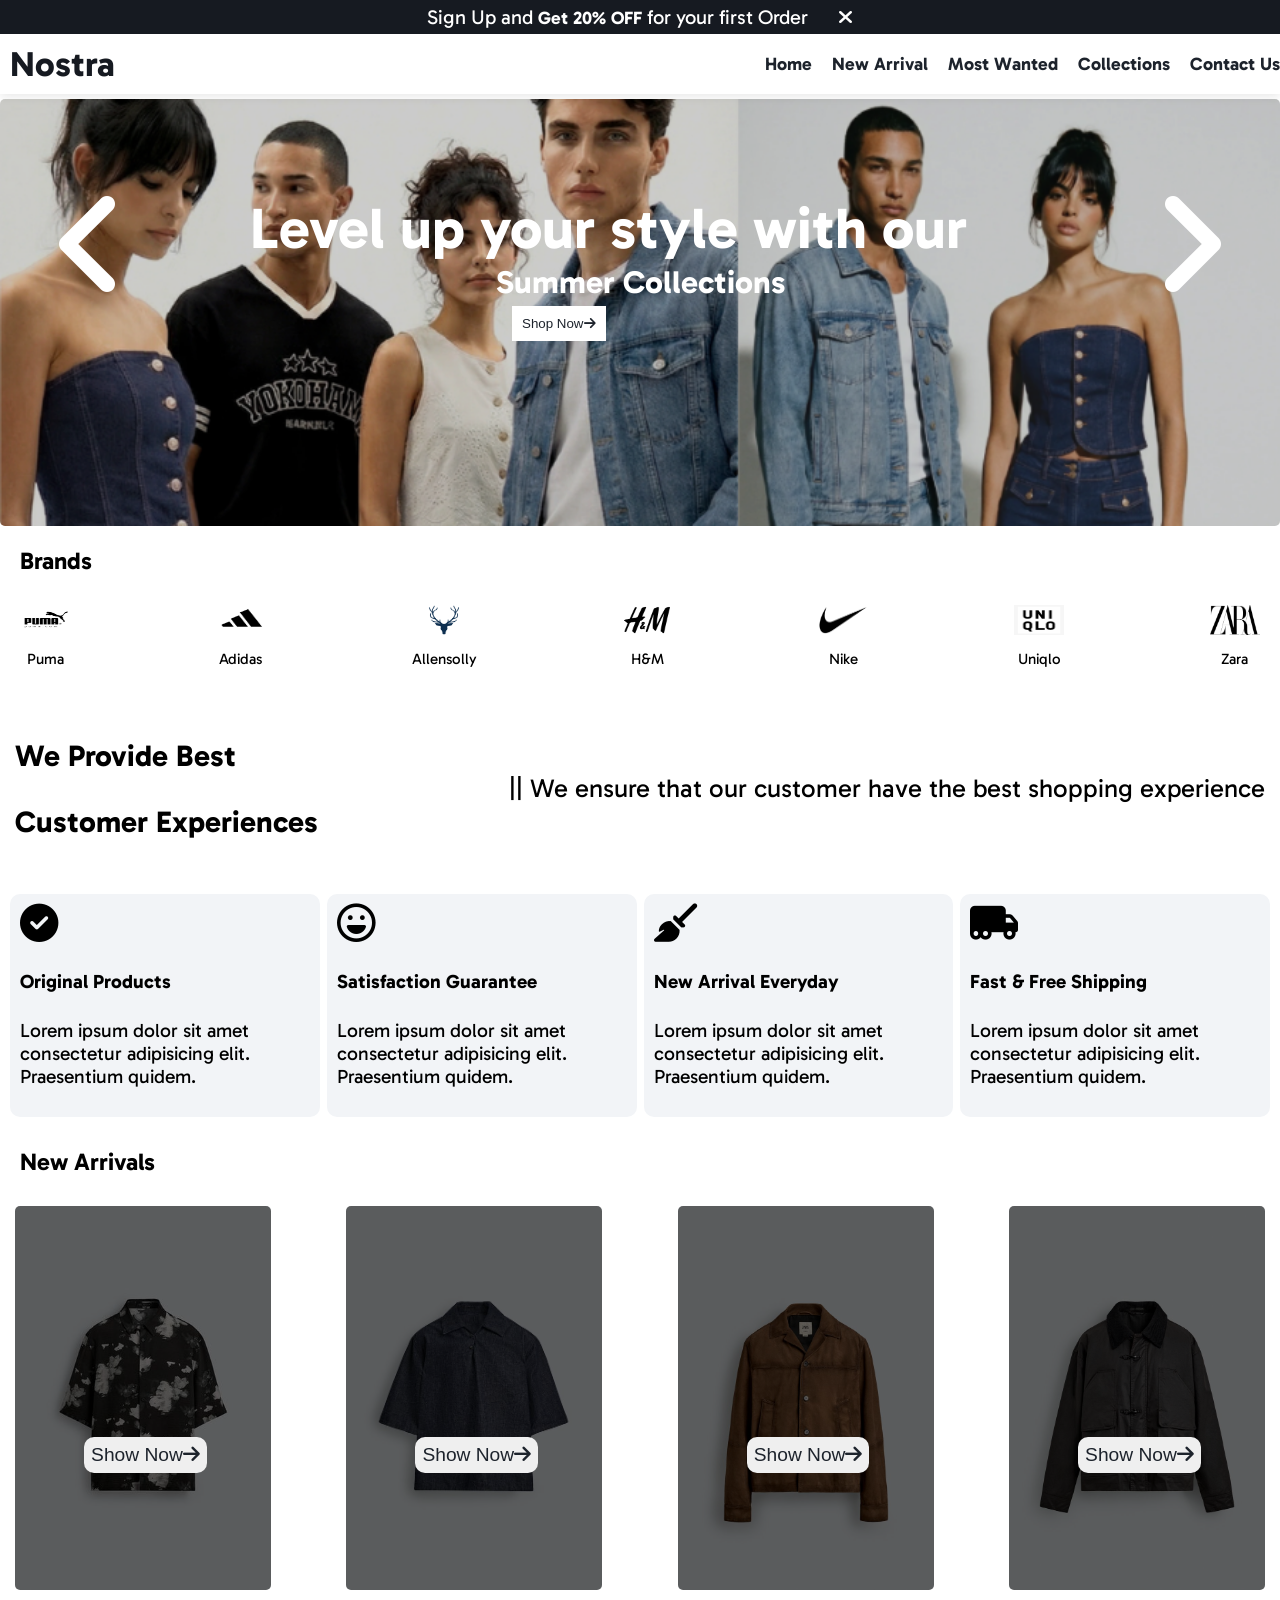
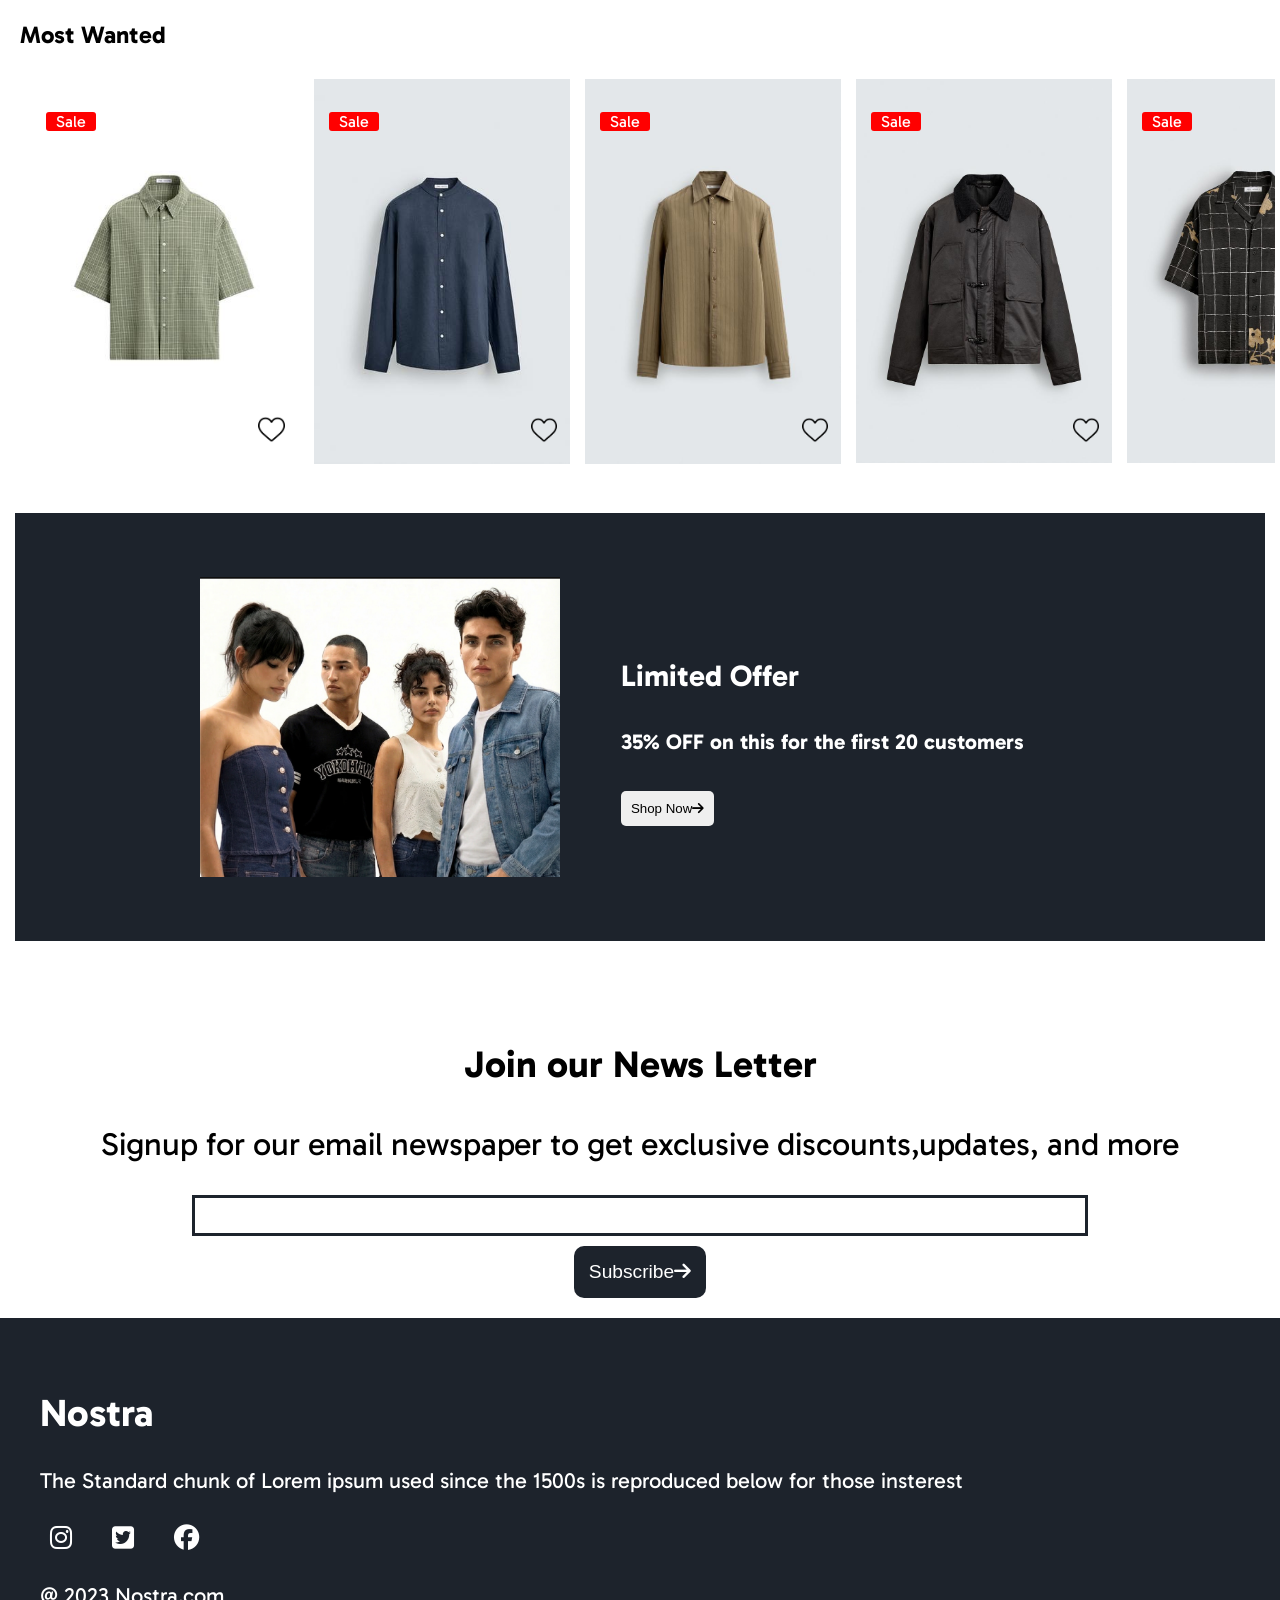
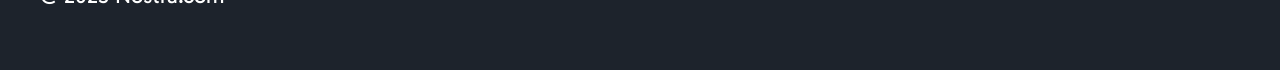
<file: index.html>
<html lang="en">

<head>
    <meta charset="UTF-8">
    <meta name="viewport" content="width=device-width, initial-scale=1.0">
    <title>Nostra</title>
    <!-- google font -->
    <link rel="preconnect" href="https://fonts.googleapis.com">
    <link rel="preconnect" href="https://fonts.gstatic.com" crossorigin>
    <link
        href="https://fonts.googleapis.com/css2?family=Gabarito:wght@400..900&family=Roboto:ital,wght@0,100..900;1,100..900&display=swap"
        rel="stylesheet">

    <link rel="stylesheet" href="https://cdnjs.cloudflare.com/ajax/libs/font-awesome/6.5.1/css/all.min.css">
    <!-- style -->
    <link rel="stylesheet" href="./style.css">
</head>

<body>
    <!-- header -->
    <span class="head">
        <div>Sign Up and <span style="font-size: large;font-weight: bold;">Get 20% OFF</span> for your first Order</div>
        <i id="head-close" class="fa-solid fa-xmark"></i>
    </span>

    <!-- navbar -->
    <div class="navbar">
        <h2 class="navbar_title">Nostra</h2>
        <!-- menu -->
        <div class="nav_links">

            <p class="navbar-link"><a href="./index.html">Home</a></p>
            <p class="navbar-link"><a href="#arrival">New Arrival</a></p>
            <p class="navbar-link"><a href="#wanted">Most Wanted</a></p>
            <p class="navbar-link"><a href="./collection.html">Collections</a></p>
            <p class="navbar-link"><a href="./contactus.html">Contact Us</a></p>
        </div>
        <div class="navbar_menu">
            <i id="side-navbar-activate" class="fa-solid fa-bars"></i>
        </div>
    </div>
    <!-- side_bar -->
    <div class="side_bar">
        <p style="text-align:right;">
            <i id="side-navbar-close" class="fa-solid fa-xmark"></i>
        </p>
        <div class="side_links">
            <p class="side_link"><a href="./index.html">Home</a></p>
            <p class="side_link"><a href="#arrival">New Arrival</a></p>
            <p class="side_link"><a href="#wanted">Most Wanted</a></p>
            <p class="side_link"><a href="./collection.html">Collections</a></p>
            <p class="side_link"><a href="./contactus.html">Contact Us</a></p>
        </div>
    </div>

    <!-- img -->
    <section class="img">
        <div class="img_lef">
        <i id="left" class="fa-solid fa-angle-left" style="color: white;"></i>
    </div>
        <div class="img_cont">
            <h2 style="display: inline;margin-right: 5%;">Level up your style with our</h2><br>
            <h5 style="display: inline;">Summer Collections</h5>
            <button style="display: block;margin-left: 40%;margin-top: 5px;">Shop Now<i
                    class="fa-solid fa-arrow-right "></i></button>
        </div>
        <div class="img_img">
            <img class="slide" src="./img/Heading1.png" alt="" style="width: 100%;">
            <img class="slide" src="./img/Heading1.png" alt="">
            <img class="slide" src="./img/Heading1.png" alt="">
        </div>
        <div class="img_rig">
            <i id="right" class="fa-solid fa-angle-right" style="color: white;"></i>
        </div>
    </section>
    <!-- brands -->
    <section>
        <h2 style="margin: 10px; padding: 10px;">Brands</h2>
        <div class="brand">
            <div class="brand_item">
                <div>
                    <img src="./img/puma.png" alt="" class="brand_icon">
                    <p>Puma</p>
                </div>
            </div>
            <div class="brand_item">
                <div>
                    <img src="./img/adidas.webp" alt="" class="brand_icon">
                    <p>Adidas</p>
                </div>
            </div>
            <div class="brand_item">
                <div>
                    <img src="./img/allen_solly__.png" alt="" class="brand_icon">
                    <p>Allensolly</p>
                </div>
            </div>
            <div class="brand_item">
                <div>
                    <img src="./img/hm.png" alt="" class="brand_icon">
                    <p>H&M</p>
                </div>
            </div>
            <div class="brand_item">
                <div>
                    <img src="./img/nike.png" alt="" class="brand_icon">
                    <p>Nike</p>
                </div>
            </div>
            <div class="brand_item">
                <div>
                    <img src="./img/uniqlo.png" alt="" class="brand_icon">
                    <p>Uniqlo</p>
                </div>
            </div>
            <div class="brand_item">
                <div>
                    <img src="./img/Zara-Logo-PNG.png" alt="" class="brand_icon">
                    <p>Zara</p>
                </div>
            </div>
        </div>
    </section>
    <!-- container -->
    <section class="container scroll">
        <div class="container1">
            <div>
                <h3 style="font-weight: bold;">We Provide Best</h3>
                <h3 style="font-weight: bold;"> Customer Experiences</h3>
            </div>
            <div>
                <p>|| We ensure that our customer have the best shopping experience</p>
            </div>
        </div>
        <div class="container2">
            <div>
                <i style="font-size: 3vw;margin-bottom:2px;" class="fa-solid fa-circle-check"></i>
                <h4>Original Products</h4>
                <p>Lorem ipsum dolor sit amet consectetur adipisicing elit. Praesentium quidem.</p>
            </div>
            <div>
                <i style="font-size: 3vw;margin-bottom:2px;" class="fa-regular fa-face-laugh"></i>
                <h4>Satisfaction Guarantee</h4>
                <p>Lorem ipsum dolor sit amet consectetur adipisicing elit. Praesentium quidem.</p>
            </div>
            <div>
                <i style="font-size: 3vw;margin-bottom:2px;" class="fa-solid fa-broom"></i>
                <h4>New Arrival Everyday</h4>
                <p>Lorem ipsum dolor sit amet consectetur adipisicing elit. Praesentium quidem.</p>
            </div>
            <div>
                <i style="font-size: 3vw;margin-bottom:2px;" class="fa-solid fa-truck-moving"></i>
                <h4>Fast & Free Shipping</h4>
                <p>Lorem ipsum dolor sit amet consectetur adipisicing elit. Praesentium quidem.</p>
            </div>
        </div>
    </section>
    <!-- New Arrival -->
    <h2 style="margin: 10px; padding: 10px;" class="scroll" id="arrival">New Arrivals</h2>
    <section class="new scroll">
        <div class="new_dress">
            <img src="./img/black1.jpg" alt="" style="width: 20vw;">
            <div class="blacky"></div>
            <button>
                Show Now<i class="fa-solid fa-arrow-right "></i>
            </button>
        </div>
        <div class="new_dress">
            <img src="./img/blue1.jpg" alt="" style="width: 20vw;">
            <div class="blacky"></div>
            <button>
                Show Now<i class="fa-solid fa-arrow-right "></i>
            </button>
        </div>
        <div class="new_dress">
            <img src="./img/brown1.jpg" alt="" style="width: 20vw;">
            <div class="blacky"></div>
            <button>
                Show Now<i class="fa-solid fa-arrow-right "></i>
            </button>
        </div>
        <div class="new_dress">
            <img src="./img/jacket.jpg" alt="" style="width: 20vw;">
            <div class="blacky"></div>
            <button>
                Show Now<i class="fa-solid fa-arrow-right "></i>
            </button>
        </div>
    </section>
    <!-- Most Wanted  -->
    <h2 style="margin: 10px; padding: 10px;" class="scroll" id="wanted">Most Wanted</h2>
    <section class="want scroll">
        <h3></h3>
        <div class="want_item">
            <img src="./img/shrit1.jpg" alt="" style="width: 21vw;">
            <p class="sale">Sale</p>
            <img src="./img/heart.png" alt="" class="heart">
        </div>
        <div class="want_item">
            <img src="./img/blue2.jpg" alt="" style="width: 20vw;">
            <p class="sale">Sale</p>
            <img src="./img/heart.png" alt="" class="heart">
        </div>
        <div class="want_item">
            <img src="./img/grey2.jpg" alt="" style="width: 20vw;">
            <p class="sale">Sale</p>
            <img src="./img/heart.png" alt="" class="heart">
        </div>
        <div class="want_item">
            <img src="./img/jacket.jpg" alt="" style="width: 20vw;">
            <p class="sale">Sale</p>
            <img src="./img/heart.png" alt="" class="heart">
        </div>
        <div class="want_item">
            <img src="./img/summer.jpg" alt="" style="width: 20vw;">
            <p class="sale">Sale</p>
            <img src="./img/heart.png" alt="" class="heart">
        </div>
        <div class="want_item">
            <img src="./img/white1.jpg" alt="" style="width: 20vw;">
            <p class="sale">Sale</p>
            <img src="./img/heart.png" alt="" class="heart">
        </div>
        <div class="want_item">
            <img src="./img/black2.jpg" alt="" style="width: 20vw;">
            <p class="sale">Sale</p>
            <img src="./img/heart.png" alt="" class="heart">
        </div>
        <div class="want_item">
            <img src="./img/red1.jpg" alt="" style="width: 20vw;">
            <p class="sale">Sale</p>
            <img src="./img/heart.png" alt="" class="heart">
        </div>
    </section>
    <!-- Limited Offer -->
    <section class="limited scroll">
        <div class="offer">
            <div class="offer_img">
                <img src="./img/west1.png" alt="">
            </div>
            <div class="offer_cont">
                <h3>Limited Offer</h3>
                <h5>35% OFF on this for the first 20 customers</h5>
                <button style="border: none;padding: 10px;border-radius: 5px;">Shop Now<i
                        class="fa-solid fa-arrow-right "></i></button>
            </div>
        </div>
    </section>
    <!-- Newsletter -->
    <section class="news scroll">
        <h3>Join our News Letter</h3>
        <p style="margin-top: 0px;">Signup for our email newspaper to get exclusive
            discounts,updates, and more</p>
        <div>
            <input type="text" style="margin-bottom: 10px;">
        </div>
        <div>
            <button>
                Subscribe<i class="fa-solid fa-arrow-right "></i>
            </button>
        </div>
    </section>
    <!-- footer -->
    <section class="foot_cont scroll">
        <div class="footer">
            <div class="footer1">
                <h2>Nostra</h2>
                <p style="font-size: 1.7vw;">The Standard chunk of Lorem ipsum used
                    since the 1500s is reproduced below for those insterest</p>
            </div>
            <div class="footer2">
                <i class="fa-brands fa-instagram"></i>
                <i class="fa-brands fa-square-twitter"></i>
                <i class="fa-brands fa-facebook"></i>
            </div>
            <p style="font-size: 1.7vw;">@ 2023 Nostra.com</p>
        </div>
    </section>
    <script src="./script.js"></script>
</body>

</html>
</file>
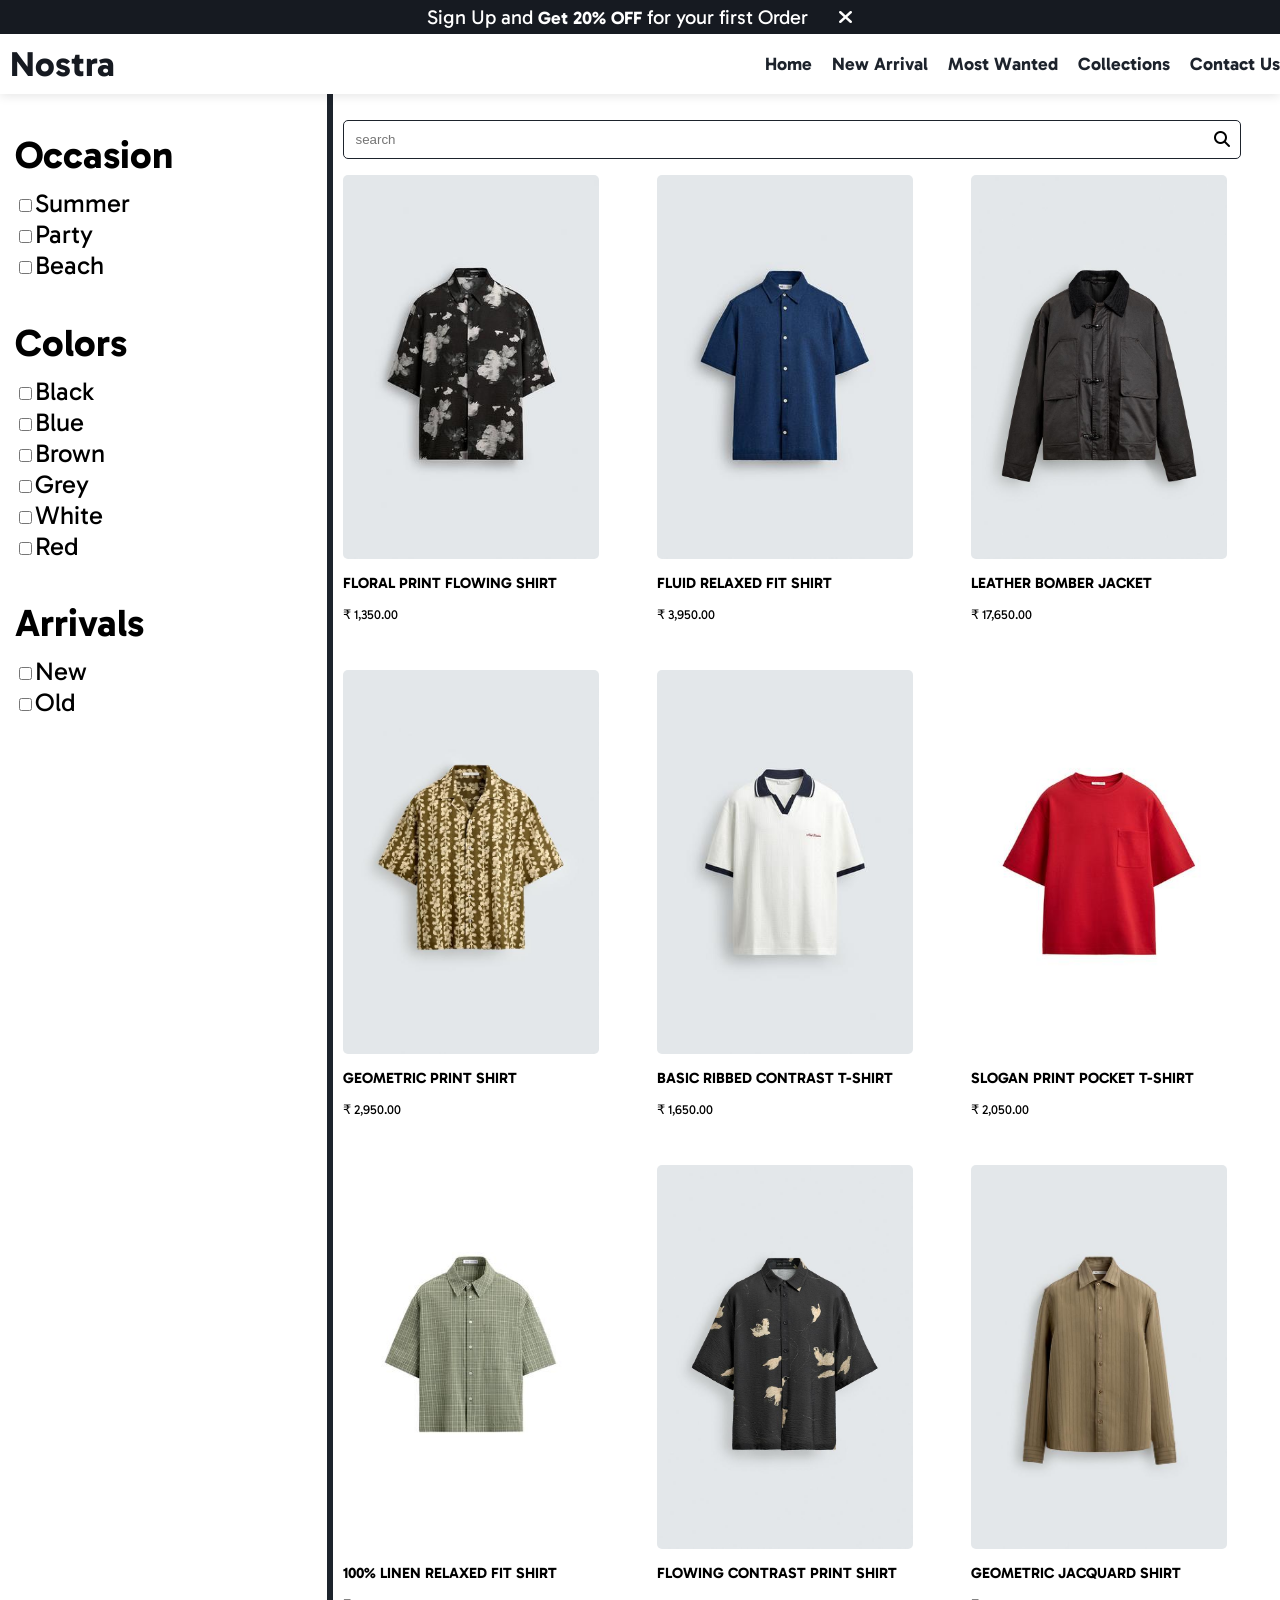
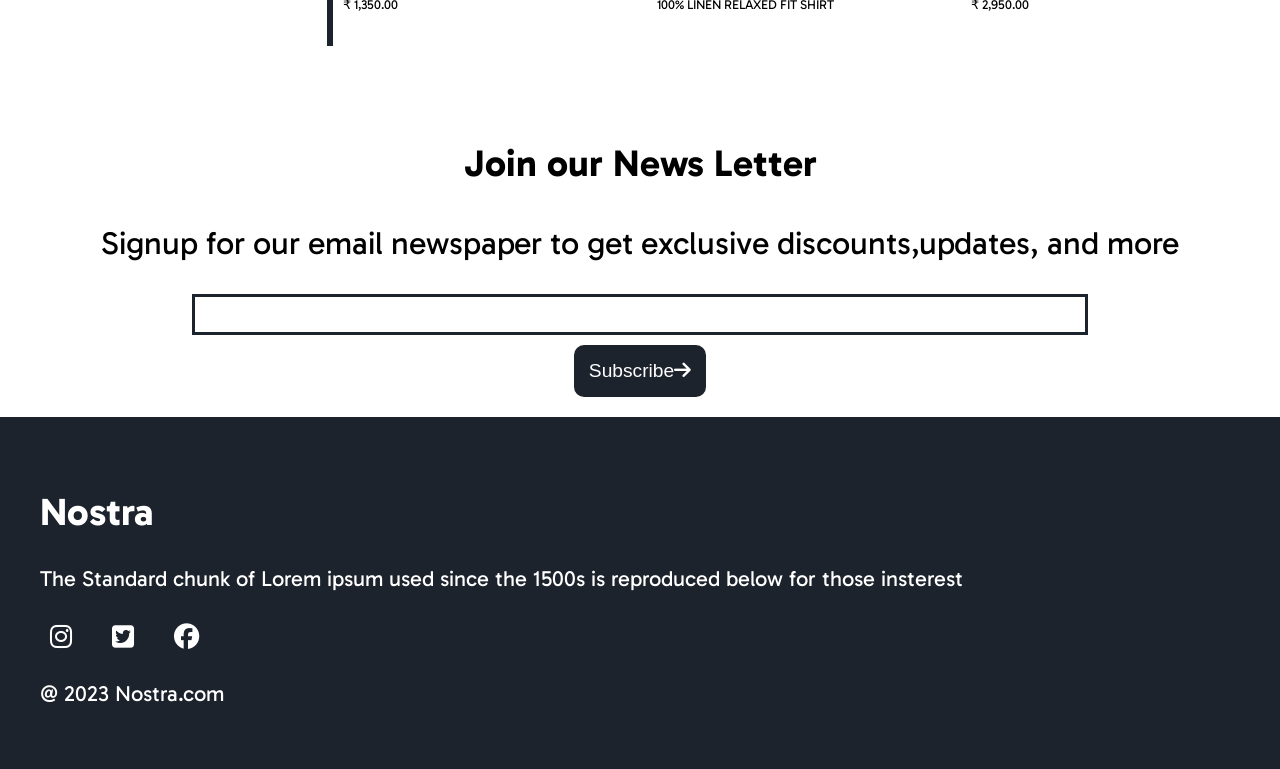
<file: collection.html>
<html lang="en">

<head>
    <meta charset="UTF-8">
    <meta name="viewport" content="width=device-width, initial-scale=1.0">
    <title>Nostra</title>
    <!-- google font -->
    <link rel="preconnect" href="https://fonts.googleapis.com">
    <link rel="preconnect" href="https://fonts.gstatic.com" crossorigin>
    <link
        href="https://fonts.googleapis.com/css2?family=Gabarito:wght@400..900&family=Roboto:ital,wght@0,100..900;1,100..900&display=swap"
        rel="stylesheet">

    <link rel="stylesheet" href="https://cdnjs.cloudflare.com/ajax/libs/font-awesome/6.5.1/css/all.min.css">
    <!-- style -->
    <link rel="stylesheet" href="./style.css">
</head>

<body>
   <!-- header -->
    <span class="head">
        <div>Sign Up and <span style="font-size: large;font-weight: bold;">Get 20% OFF</span> for your first Order</div>
        <i id="head-close" class="fa-solid fa-xmark"></i>
    </span>

   <!-- navbar -->
    <div class="navbar">
        <h2 class="navbar_title">Nostra</h2>
        <!-- menu -->
        <div class="nav_links">

            <p class="navbar-link"><a href="./index.html">Home</a></p>
            <p class="navbar-link"><a href="#arrival">New Arrival</a></p>
            <p class="navbar-link"><a href="#wanted">Most Wanted</a></p>
            <p class="navbar-link"><a href="./collection.html">Collections</a></p>
            <p class="navbar-link"><a href="./contactus.html">Contact Us</a></p>
        </div>
        <div class="navbar_menu">
            <i id="side-navbar-activate" class="fa-solid fa-bars"></i>
        </div>
    </div>
    <!-- side_bar -->
    <div class="side_bar">
        <p style="text-align:right;">
            <i id="side-navbar-close" class="fa-solid fa-xmark"></i>
        </p>
        <div class="side_links">
            <p class="side_link"><a href="./index.html">Home</a></p>
            <p class="side_link"><a href="#arrival">New Arrival</a></p>
            <p class="side_link"><a href="#wanted">Most Wanted</a></p>
            <p class="side_link"><a href="./collection.html">Collections</a></p>
            <p class="side_link"><a href="./contactus.html">Contact Us</a></p>
        </div>
    </div>
    <!-- collection -->
    <div class="collection">
        <div class="filter_container">
            <h4 class="occasion">Occasion</h4>
            <div>
                <label><input type="checkbox" name="filter" id="Summer" value="Summer">Summer</label>
                <label><input type="checkbox" name="filter" id="Party" value="Party">Party</label>
                <label><input type="checkbox" name="filter" id="Beach" value="Beach">Beach</label>
            </div>
            <h4 class="color">Colors</h4>
            <div>
                <label><input type="checkbox" name="filter" id="black" value="Black">Black</label>
                <label><input type="checkbox" name="filter" id="blue" value="Blue">Blue</label>
                <label><input type="checkbox" name="filter" id="brown" value="Brown">Brown</label>
                <label><input type="checkbox" name="filter" id="grey" value="Grey">Grey</label>
                <label><input type="checkbox" name="filter" id="white" value="White">White</label>
                <label><input type="checkbox" name="filter" id="red" value="Red">Red</label>
            </div>
            <h4 class="arrival">Arrivals</h4>
            <div>
                <label><input type="checkbox" name="filter" id="new" value="New">New</label>
                <label><input type="checkbox" name="filter" id="old" value="Old">Old</label>
            </div>
            <hr class="line">
        </div>
        <div class="product">
            <form action="" class="nav_product">
                <input type="search" id="search" placeholder="search">
                <i class="fa-solid fa-magnifying-glass"></i>
            </form>
            <div class="products">
                <div class="product_item" data-tags="New,Black,Party">
                    <img src="./img/black1.jpg" alt="" style="width: 20vw;">
                    <h3>FLORAL PRINT FLOWING SHIRT</h3>
                    <p>₹ 1,350.00</p>
                    <filter style="visibility: hidden;">New,Black,Party</filter>
                </div>
                <div class="product_item" data-tags="New,Blue,Summer">
                    <img src="./img/blue3.jpg" alt="" style="width: 20vw;">
                    <h3>FLUID RELAXED FIT SHIRT</h3>
                    <p>₹ 3,950.00</p>
                    <filter style="visibility: hidden;">New,Blue,Summer</filter>

                </div>
                <div class="product_item" data-tags="New,Black,Party">
                    <img src="./img/jacket.jpg" alt="" style="width: 20vw;">
                    <h3>LEATHER BOMBER JACKET</h3>
                    <p>₹ 17,650.00</p>
                    <filter style="visibility: hidden;">New,Black,Party</filter>

                </div>
                <div class="product_item" data-tags="New,Grey,Beach">
                    <img src="./img/grey3.jpg" alt="" style="width: 20vw;">
                    <h3>GEOMETRIC PRINT SHIRT</h3>
                    <p>₹ 2,950.00</p>
                    <filter style="visibility: hidden;">New,Grey,Beach</filter>

                </div>
                <div class="product_item" data-tags="Old,Black,Summer">
                    <img src="./img/white1.jpg" alt="" style="width: 20vw;">
                    <h3>BASIC RIBBED CONTRAST T-SHIRT</h3>
                    <p>₹ 1,650.00</p>
                    <filter style="visibility: hidden;">Old,Black,Summer</filter>

                </div>
                <div class="product_item" data-tags="Old,Red,Summer">
                    <img src="./img/red1.jpg" alt="" style="width: 20vw;">
                    <h3>SLOGAN PRINT POCKET T-SHIRT</h3>
                    <p>₹ 2,050.00</p>
                    <filter style="visibility: hidden;">Old,Red,Summer</filter>

                </div>
                <div class="product_item" data-tags="New,Grey,Party,Brown">
                    <img src="./img/shrit1.jpg" alt="" style="width: 20vw;">
                    <h3>100% LINEN RELAXED FIT SHIRT</h3>
                    <p>₹ 1,350.00</p>
                    <filter style="visibility: hidden;">New,Grey,Party</filter>

                </div>
                <div class="product_item" data-tags="New,Black,Beach">
                    <img src="./img/black3.jpg" alt="" style="width: 20vw;">
                    <h3>FLOWING CONTRAST PRINT SHIRT</h3>
                    <p>100% LINEN RELAXED FIT SHIRT</p>
                    <filter style="visibility: hidden;">New,Black,Beach</filter>

                </div>
                <div class="product_item" data-tags="Old,Grey,Party,Brown">
                    <img src="./img/grey2.jpg" alt="" style="width: 20vw;">
                    <h3>GEOMETRIC JACQUARD SHIRT</h3>
                    <p>₹ 2,950.00</p>
                    <filter style="visibility: hidden;">Old,Grey,Party</filter>

                </div>
            </div>
        </div>
    </div>
    <!-- Newsletter -->
    <section class="news">
        <h3>Join our News Letter</h3>
        <p style="margin-top: 0px;">Signup for our email newspaper to get exclusive
            discounts,updates, and more</p>
        <div>
            <input type="text" style="margin-bottom: 10px;">
        </div>
        <div>
            <button>
                Subscribe<i class="fa-solid fa-arrow-right "></i>
            </button>
        </div>
    </section>
    <!-- footer -->
    <section class="foot_cont">
        <div class="footer">
            <div class="footer1">
                <h2>Nostra</h2>
                <p style="font-size: 1.7vw;">The Standard chunk of Lorem ipsum used
                    since the 1500s is reproduced below for those insterest</p>
            </div>
            <div class="footer2">
                <i class="fa-brands fa-instagram"></i>
                <i class="fa-brands fa-square-twitter"></i>
                <i class="fa-brands fa-facebook"></i>
            </div>
            <p style="font-size: 1.7vw;">@ 2023 Nostra.com</p>
        </div>
    </section>
    <script src="./collection.js"></script>

</body>
</html>
</file>
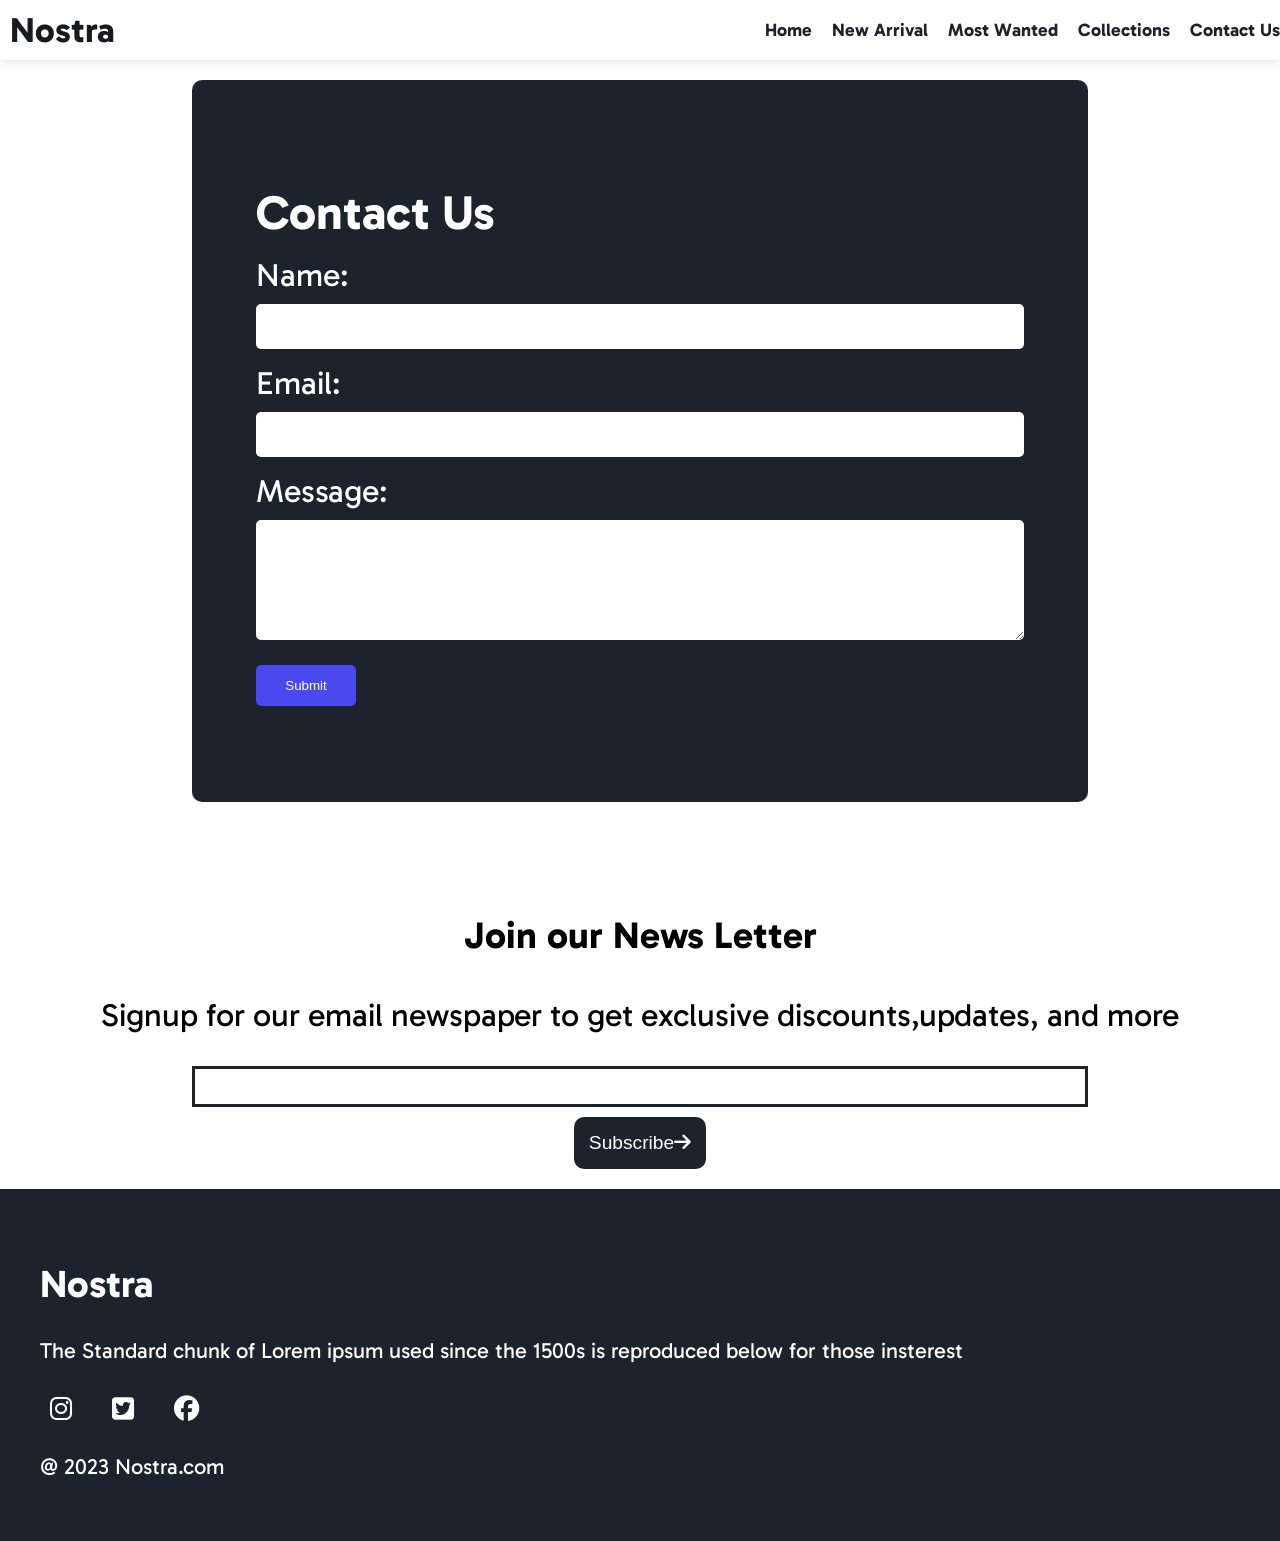
<file: contactus.html>
<html lang="en">

<head>
    <meta charset="UTF-8">
    <meta name="viewport" content="width=device-width, initial-scale=1.0">
    <title>Contact Us</title>
    <!-- google font -->
    <link rel="preconnect" href="https://fonts.googleapis.com">
    <link rel="preconnect" href="https://fonts.gstatic.com" crossorigin>
    <link
        href="https://fonts.googleapis.com/css2?family=Gabarito:wght@400..900&family=Roboto:ital,wght@0,100..900;1,100..900&display=swap"
        rel="stylesheet">

    <link rel="stylesheet" href="https://cdnjs.cloudflare.com/ajax/libs/font-awesome/6.5.1/css/all.min.css">

    <link rel="stylesheet" href="style.css">
</head>

<body>


    <!-- navbar -->
    <div class="navbar">
        <h2 class="navbar_title">Nostra</h2>
        <!-- menu -->
        <div class="nav_links">

            <p class="navbar-link"><a href="./index.html">Home</a></p>
            <p class="navbar-link"><a href="#">New Arrival</a></p>
            <p class="navbar-link"><a href="#">Most Wanted</a></p>
            <p class="navbar-link"><a href="./collection.html">Collections</a></p>
            <p class="navbar-link"><a href="./contactus.html">Contact Us</a></p>
        </div>
        <div class="navbar_menu">
            <i id="side-navbar-activate" class="fa-solid fa-bars"></i>
        </div>
    </div>
    <!-- side_bar -->
    <div class="side_bar">
        <p style="text-align:right;">
            <i id="side-navbar-close" class="fa-solid fa-xmark"></i>
        </p>
        <div class="side_links">
            <p class="side_link"><a href="./index.html">Home</a></p>
            <p class="side_link"><a href="#">New Arrival</a></p>
            <p class="side_link"><a href="#">Most Wanted</a></p>
            <p class="side_link"><a href="./collection.html">Collections</a></p>
            <p class="side_link"><a href="./contactus.html">Contact Us</a></p>
        </div>
    </div>
    <!-- Contact us -->

    <section class="contact">
        <div class="conus">
            <form action="">
                <h2>Contact Us</h2>
                <label for="name">Name:</label>
                <input type="text" required>
                <label for="email">Email:</label>
                <input type="email" required>
                <label for="Message">Message:</label>
                <textarea name="Message" id="Message" required></textarea>
                <button>Submit</button>
            </form>
        </div>
    </section>
    <!-- Newsletter -->
    <section class="news">
        <h3>Join our News Letter</h3>
        <p style="margin-top: 0px;">Signup for our email newspaper to get exclusive
            discounts,updates, and more</p>
        <div>
            <input type="text" style="margin-bottom: 10px;">
        </div>
        <div>
            <button>
                Subscribe<i class="fa-solid fa-arrow-right "></i>
            </button>
        </div>
    </section>
    <!-- footer -->
    <section class="foot_cont">
        <div class="footer">
            <div class="footer1">
                <h2>Nostra</h2>
                <p style="font-size: 1.7vw;">The Standard chunk of Lorem ipsum used
                    since the 1500s is reproduced below for those insterest</p>
            </div>
            <div class="footer2">
                <i class="fa-brands fa-instagram"></i>
                <i class="fa-brands fa-square-twitter"></i>
                <i class="fa-brands fa-facebook"></i>
            </div>
            <p style="font-size: 1.7vw;">@ 2023 Nostra.com</p>
        </div>
    </section>
    <script src="./contact.js
    "></script>
</body>

</html>
</file>
<file: style.css>
body {
    margin: 0;
    padding: 0;
    font-family: "Gabarito", sans-serif;
    font-optical-sizing: auto;
    font-weight: weight;
    font-style: normal;
}
html{
    scroll-behavior: smooth;
}

/* header */
.head {
    display: flex;
    background-color: #161a21;
    color: white;
    text-align: center;
    padding: 5px;
    font-size: 20px;
    justify-content: center;
    gap: 30px;
    z-index: 1002;
    position: relative;
    align-items: center;
}

.img {
    margin-top: 70px;
}

/* navbar */
.navbar {
    display: flex;
    justify-content: space-between;
    align-items: center;
    height: 60px;
    color: #161a21;
    font-weight: bolder;
    position: sticky;
    top: 0;
    left: 0;
    width: 100%;
    background-color: white;
    z-index: 1001;
    box-shadow: 0 2px 10px rgba(0, 0, 0, 0.1);
}

.navbar_title {
    font-size: 35px;
    padding-left: 10px;
}

.navbar_menu {
    width: 30px;
    cursor: pointer;
}

.nav_links {
    display: flex;
    gap: 20px;
}

.nav_links a {
    text-decoration: none;
    color: #1d232c;
    font-size: 18px;

}

.nav_link a:hover {
    text-decoration: underline;
}

/* side_bar */
.side_bar {
    background-color: #1d232c;
    width: 50%;
    height: 100%;
    position: fixed;
    top: 0;
    left: -60%;
    padding: 20px;
    color: white;
    transition: 1s;
    z-index: 2000;
    transition: 0.5s;
}

.side_link {
    margin-bottom: 20px;
}

.side_link a {
    text-decoration: none;
    color: white;
}

.side_link a:hover {
    text-decoration: underline;

}

/* image */
.img {
    overflow: hidden;
    width: 100%;
    position: relative;
    border-radius: 5px;
    margin-top: 5px;
}

.img_lef {
    position: absolute;
    top: 34%;
    left: 4%;
    z-index: 2;
    font-size: 10vw;
    transform: translateY(-50%);
}

.img_cont {
    position: absolute;
    top: 40%;
    left: 50%;
    text-align: center;
    transform: translate(-50%, -50%);
    font-size: 3vw;
    width: 100%;
    color: white;
    z-index: 2;

}

.img::after {
    content: "";
    position: absolute;
    top: 0;
    left: 0;
    width: 100%;
    height: 100%;
    background: rgba(0, 0, 0, 0.2);
    z-index: 1;
}

.img_cont button {
    color: #1d232c;
    border: white;
    background-color: white;
    padding: 10px;
    margin: 5px;


}

.img_img {
    display: flex;
    transition: transform 0.5s ease-in-out;
   

}

.slide {
    width: 100%;
    flex-shrink: 0;
    object-fit: cover;
}


.img_rig {
    position: absolute;
    top: 34%;
    right: 4%;
    z-index: 2;
    font-size: 10vw;
    transform: translateY(-50%);
}

/* brands */
.brand_item {
    display: flex;
    align-items: center;
    flex-direction: column;
    text-align: center;
    font-size: 15px;
}

.brand {
    display: flex;
    justify-content: space-between;
    margin: 10px;
    padding: 10px;
}

.brand_icon {
    width: 50px;
    height: 30px;
    text-align: center;
}

/* container */
.container1 {
    display: flex;
    justify-content: space-between;
    align-items: center;
    font-size: 2vw;
    margin: 10px;
    padding: 5px;
}

.container2 {
    display: flex;
    justify-content: space-between;
    align-content: center;
    gap: 7px;
    font-size: 1.5vw;
    padding: 10px;

}

.container2 div {
    background-color: #F2F4F7;
    padding: 10px;
    border-radius: 10px;
}

/* new arrival */
.new {
    display: flex;
    justify-content: space-between;
    margin-top: 2vw;
    margin: 5px;
    padding: 10px;
}

.new_dress {
    position: relative;
}

.new_dress img {
    border-radius: 5px;
}

.blacky {
    position: absolute;
    top: 0;
    width: 20vw;
    height: 100%;
    background-color: black;
    opacity: 0.6;
    border-radius: 5px;
    z-index: 2;
}

.new button {
    position: absolute;
    border-radius: 10px;
    top: 60%;
    left: 27%;
    z-index: 3;
    padding: 7px;
    border: none;
    color: #1d232c;
    font-size: 1.5vw;

}

/* Most Wanted */
.want {
    display: flex;
    justify-content: space-between;
    gap: 15px;
    overflow: scroll;
    margin: 5px;
    padding: 10px;

}

.want_item {
    position: relative;

}

.sale {
    position: absolute;
    top: 4%;
    left: 6%;
    background-color: red;
    color: white;
    padding: 0px 10px;
    border-radius: 3px;
}

.heart {
    position: absolute;
    bottom: 10%;
    right: 5%;
    width: 10%;
}

/* Limited offer */
.offer {
    margin: 20px 15px;
    padding: 10px;
    display: flex;
    justify-content: center;
    align-items: center;
    background-color: #1d232c;
    color: white;
    font-size: 2vw;
    gap: 5px;
    padding: 5%;
    height: 300px;
}

.offer_cont {
    padding: 5%;
}

.offer img {
    width: 100%;
    height: 300px;
}

/* newsletter */
.news {
    display: flex;
    flex-direction: column;
    align-items: center;
    font-size: 2.5vw;
    margin-top: 5vw;
}

.news input {
    width: 70vw;
    border: solid 3px #1d232c;
    padding: 10px;

}

.news button {
    background-color: #1d232c;
    color: white;
    border-radius: 10px;
    padding: 15px;
    border: none;
    font-size: 1.5vw;
}

.foot_cont {
    font-size: 2vw;
    padding: 40px;
    margin-top: 20px;
    background-color: #1d232c;
    color: white;
    box-sizing: border-box;
    width: 100%;
}

.footer {
    display: flex;

    flex-direction: column;
}

.footer2 {
    display: flex;
    gap: 40px;
    margin: 10px;
}

.scroll {
    opacity: 0;
    transform: translateY(50px);
    transition: all 0.8s ease;
}

.scroll.show {
    opacity: 1;
    transform: translateY(0);
}

/* contactus */
.contact {
    display: flex;
    justify-content: center;
    padding: 10px;
    margin-bottom: 5%;
    font-size: 2.5vw;
}

.conus {
    display: block;
    background-color: #1d232c;
    color: white;
    border-radius: 10px;
    width: 60vw;
    padding: 5vw;
    margin-top: 10px;
}

.conus h2 {
    margin-bottom: 15px;
}

.conus input,
.conus textarea {
    width: 100%;
    border-radius: 5px;
    margin-top: 10px;
    margin-bottom: 15px;
    padding: 15px;
    border: none;
}

.conus textarea {
    height: 120px;

}

.conus button {
    background-color: rgb(73, 73, 239);
    color: white;
    margin-top: 10px;
    padding: 13px;
    width: 100px;
    border: none;
    border-radius: 5px;
    cursor: pointer;
}

/* collection */
.collection {
    padding: 0px 15px;
    display: flex;
}

.filter_container {
    font-size: 2vw;
    position: relative;
    flex-basis: 25%;
    padding-right: 20px;
}

.filter_container h4 {
    font-size: 3vw;
    margin-top: 3vw;
    margin-bottom: 10px;

}

.filter_container label {
    display: block;
}

.line {
    position: absolute;
    top: 0;
    right: 0;
    border: 3px #1d232c solid;
    height: 100%;
    margin: 0px 10px;
}

.product {
    flex-basis: 75%;
    position: relative;
}

.nav_product {
    border: solid #1d232c 1px;
    padding: 10px;
    display: flex;
    align-content: center;
    border-radius: 5px;
    width: 95%;
    margin-top: 2vw;

}

.nav_product input {
    border: none;
    width: 100%;
}

.products {
    display: grid;
    grid-template-columns: repeat(3, 1fr);
    gap: 20px;
    margin-top: 10px;
    font-size: 1vw;
}

.product_item img {
    width: 100%;
    border-radius: 5px;
}

@media screen and (max-width:600px) {
    .nav_links {
        display: none;
    }

    .navbar_menu {
        display: flex;
    }

}

@media screen and (min-width:600px) {
    .nav_links {
        display: flex;
    }

    .navbar_menu {
        display: none;
    }


}
</file>
